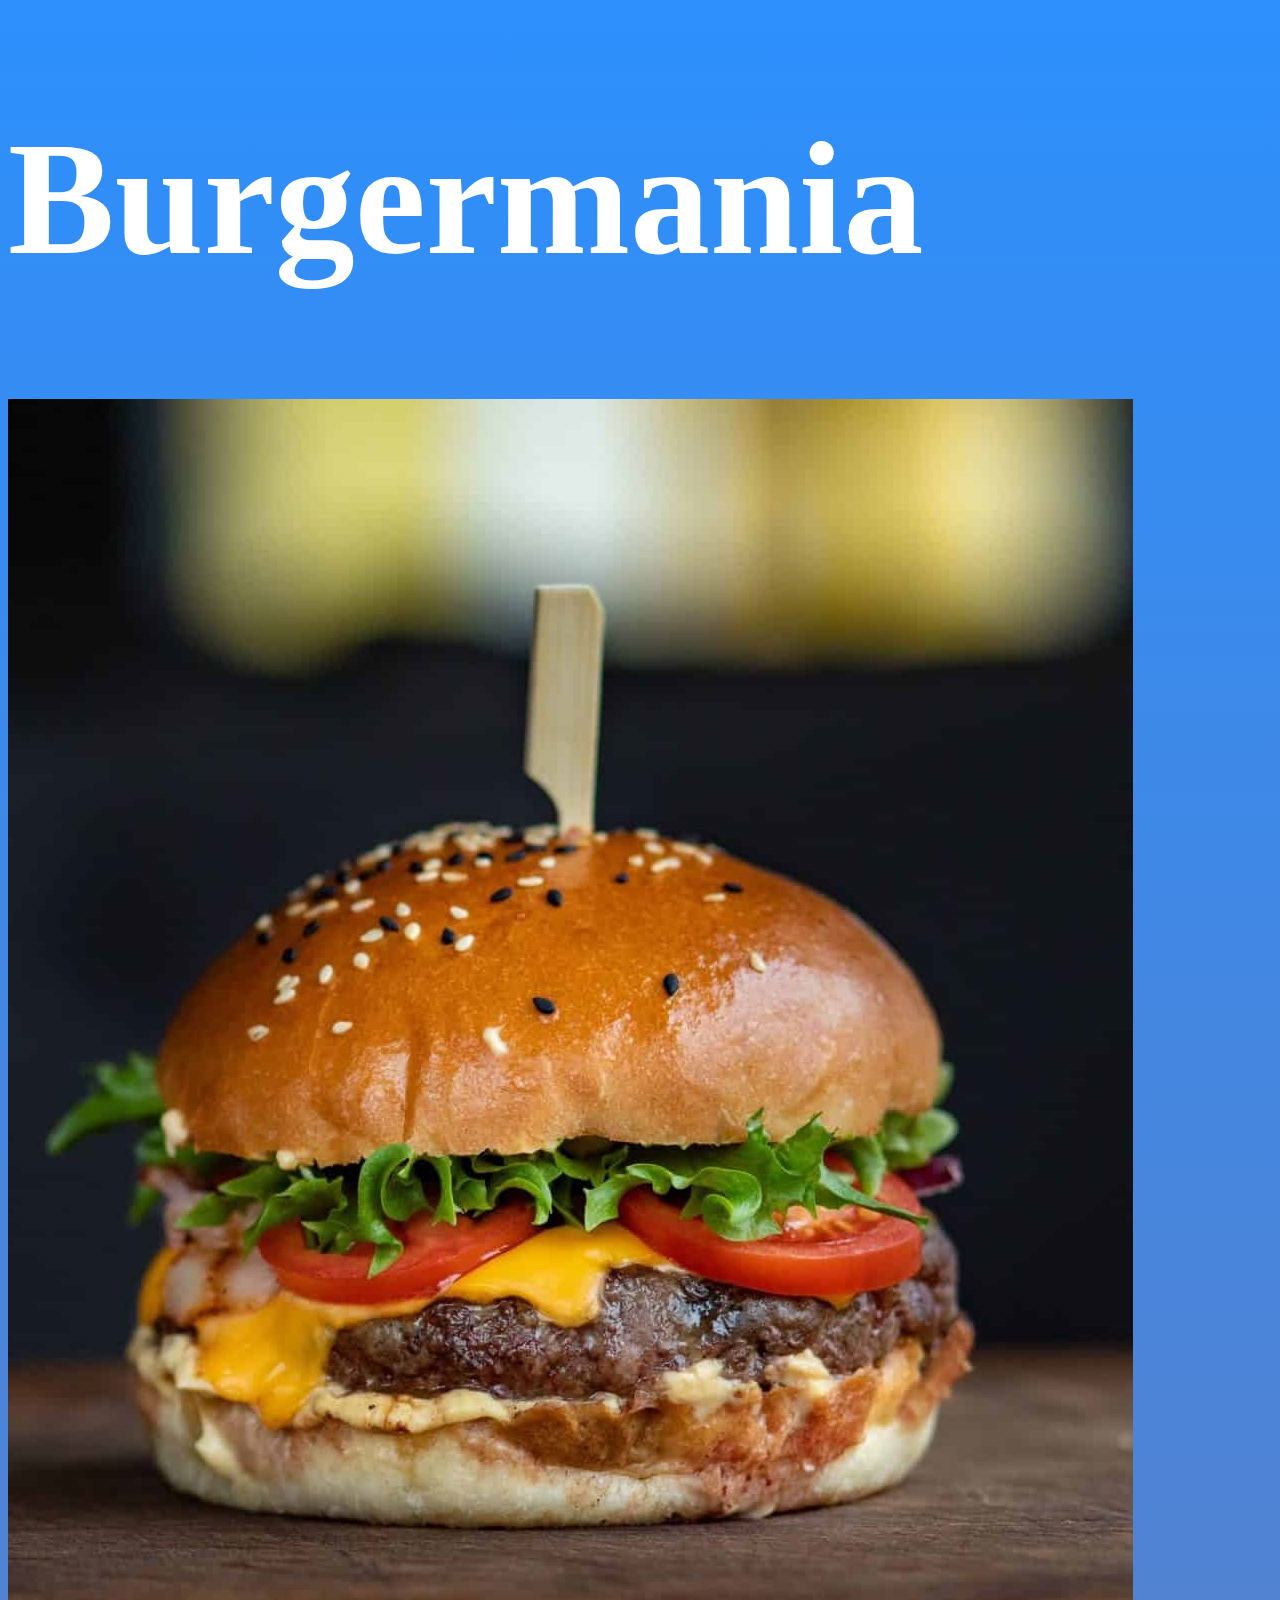
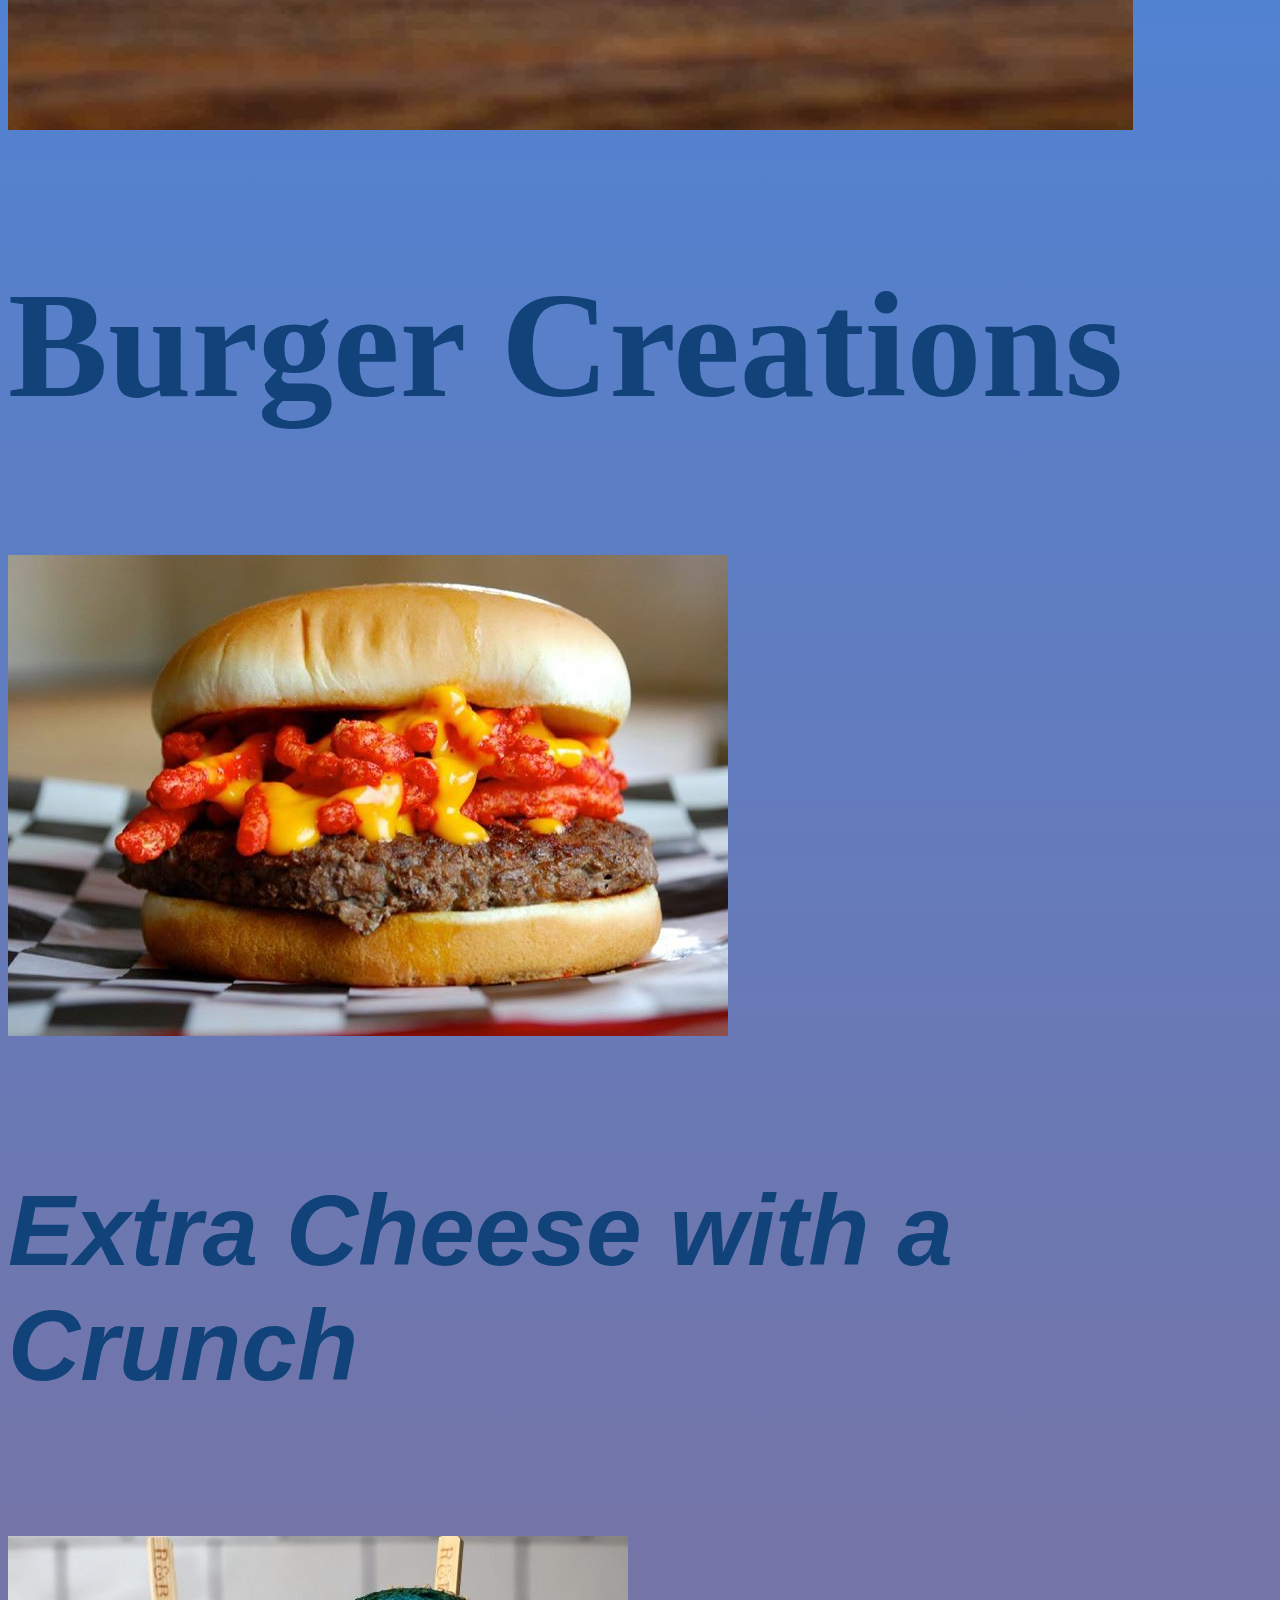
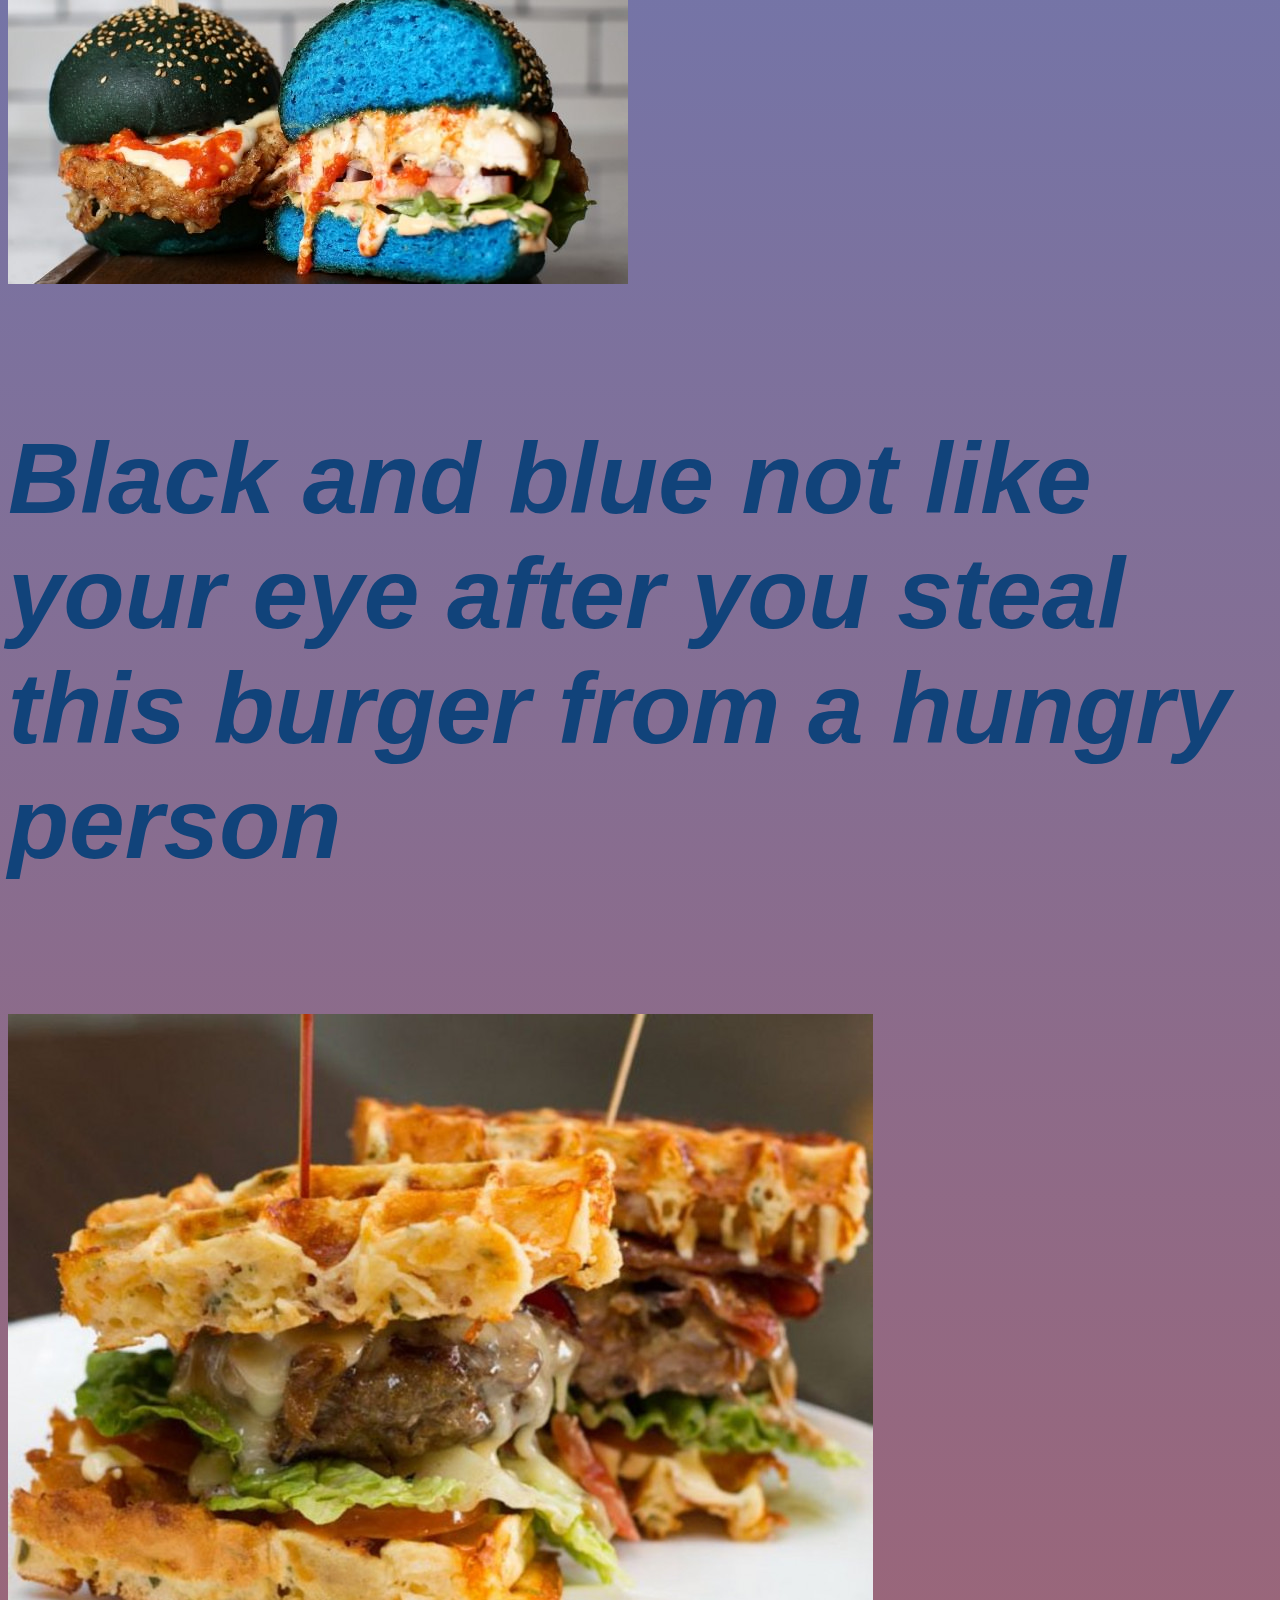
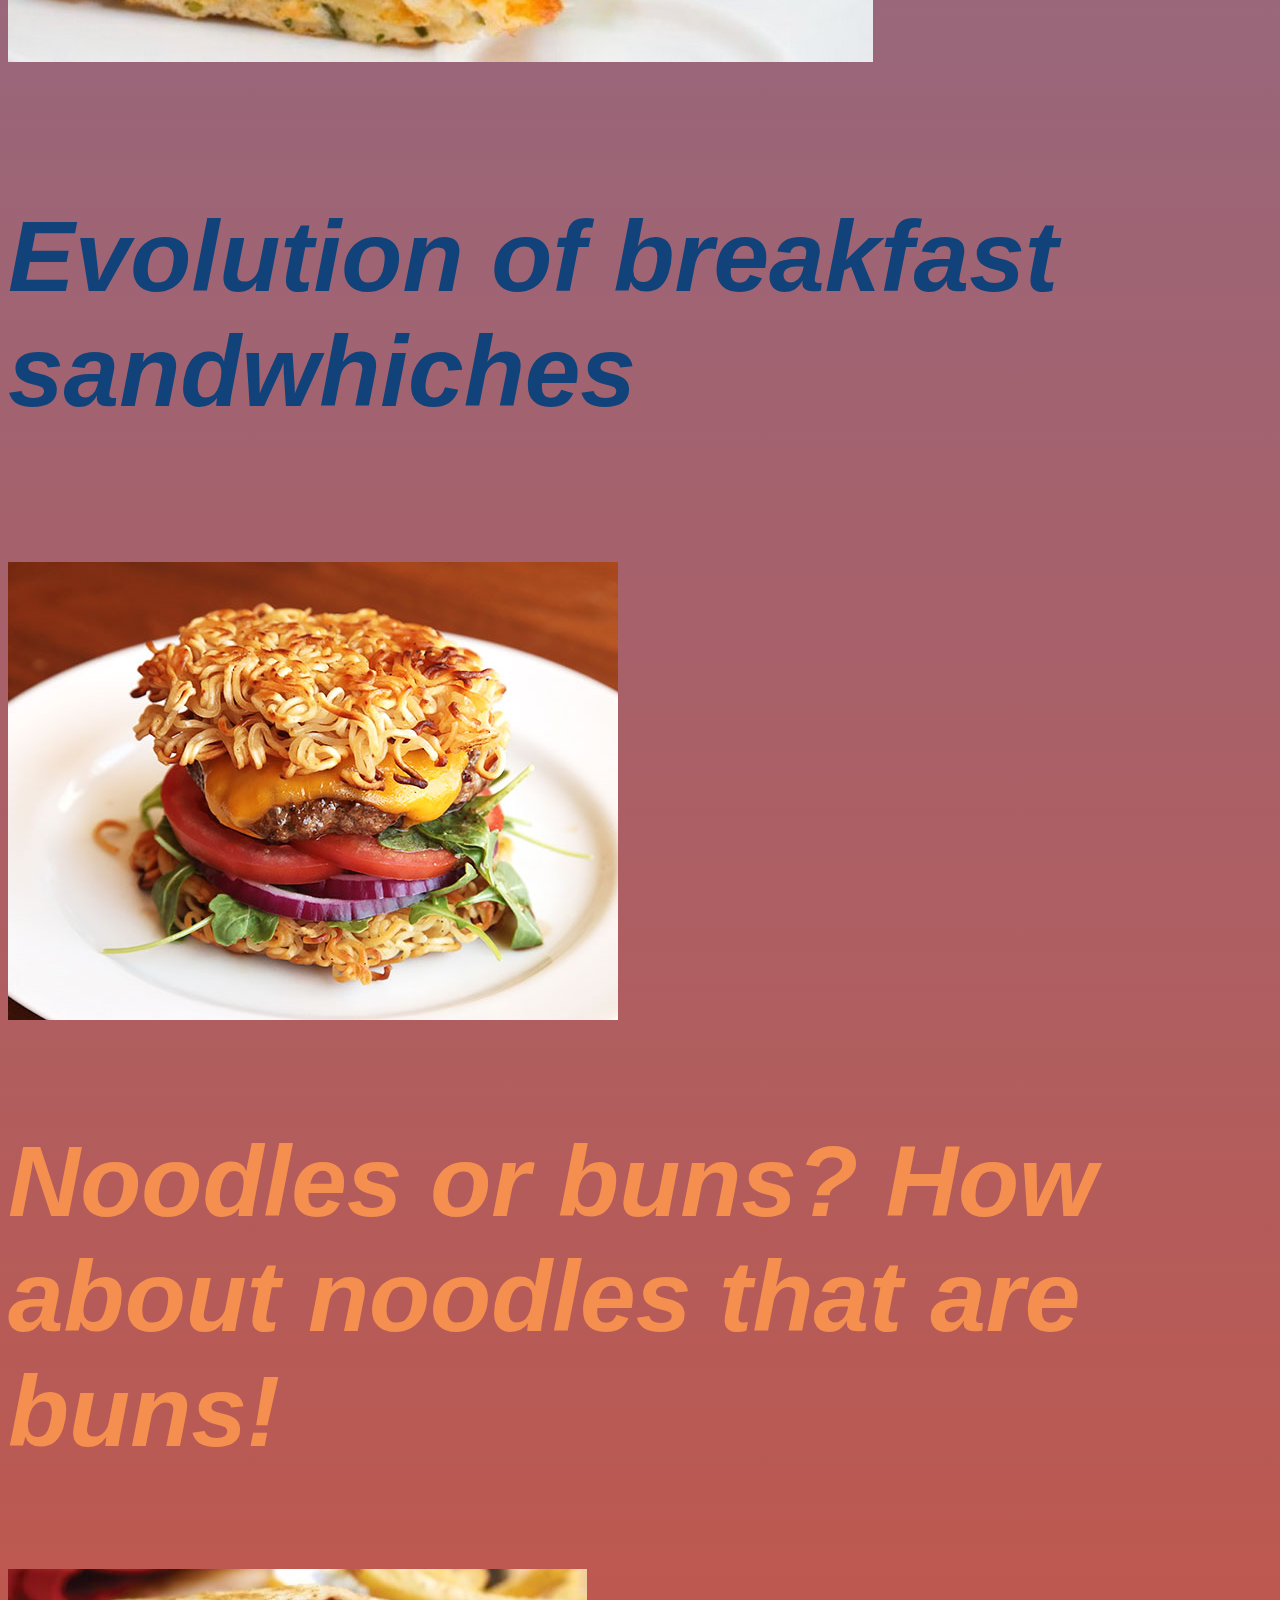
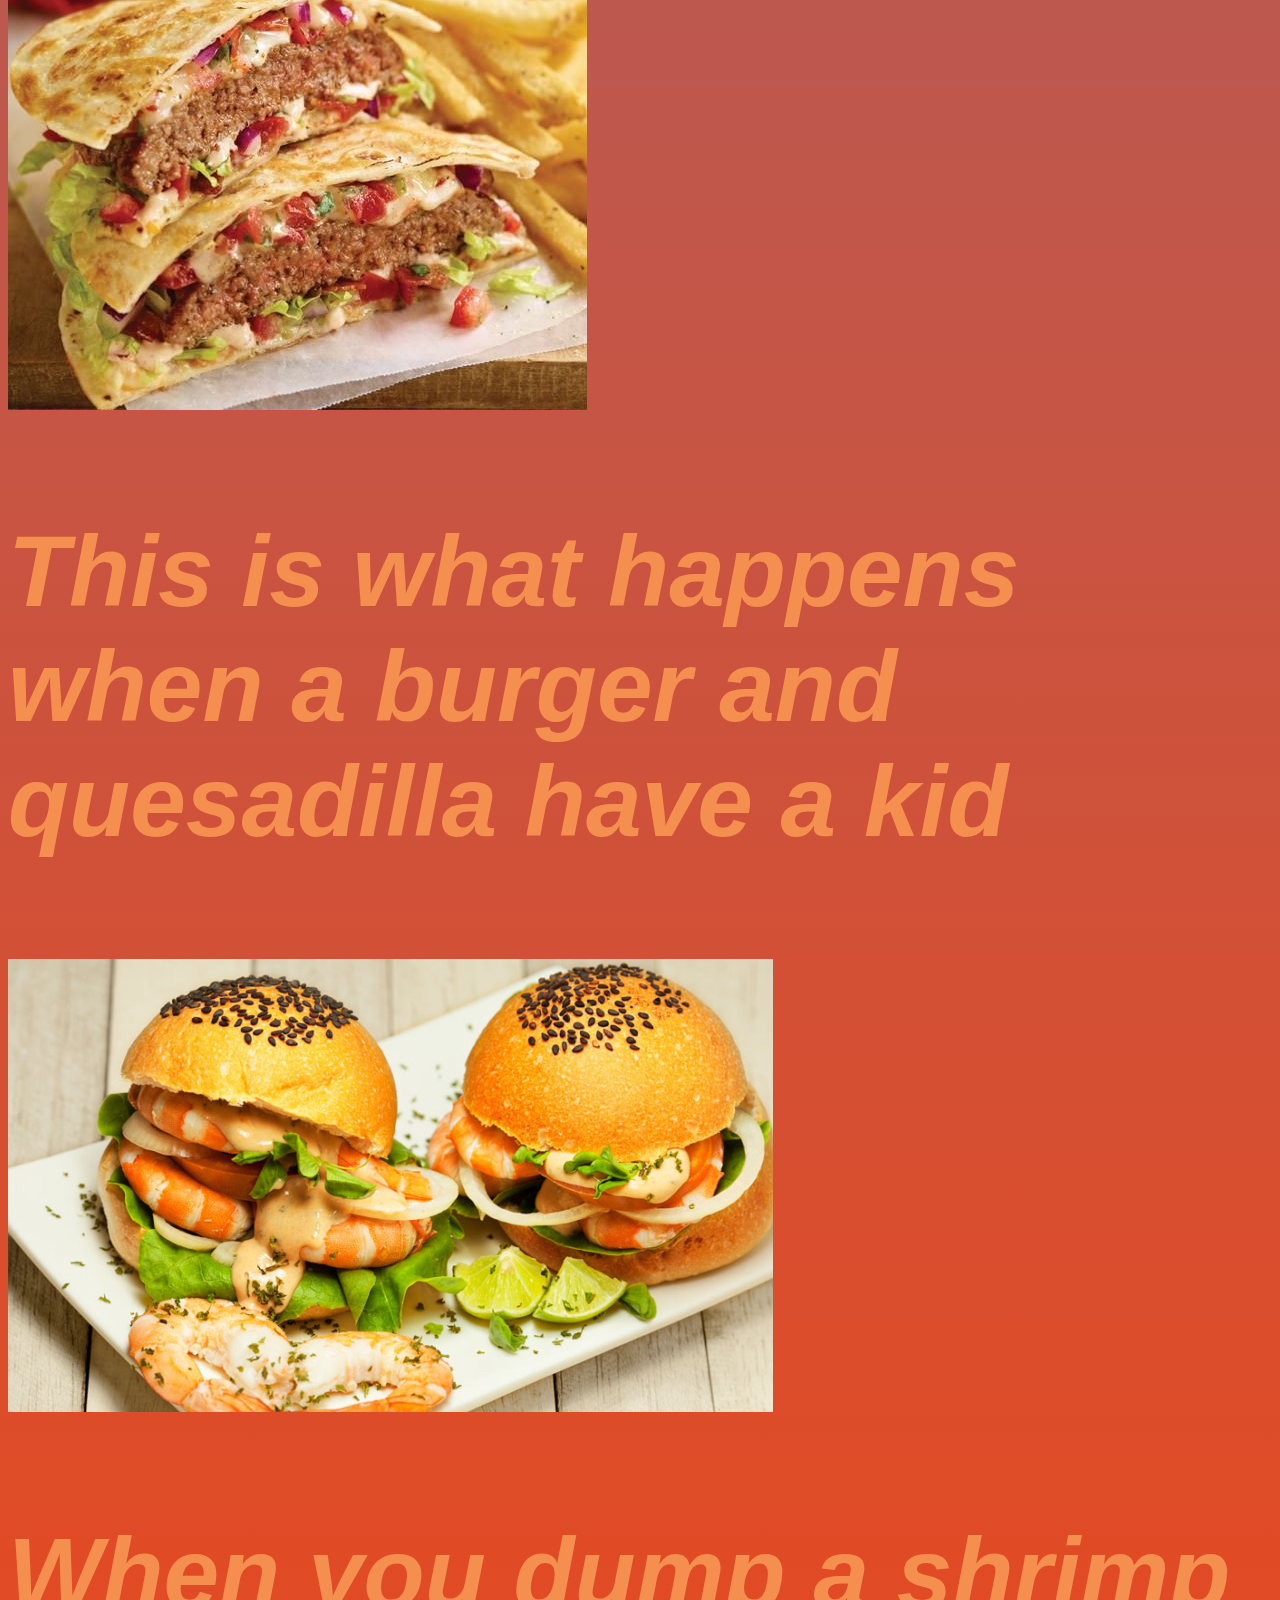
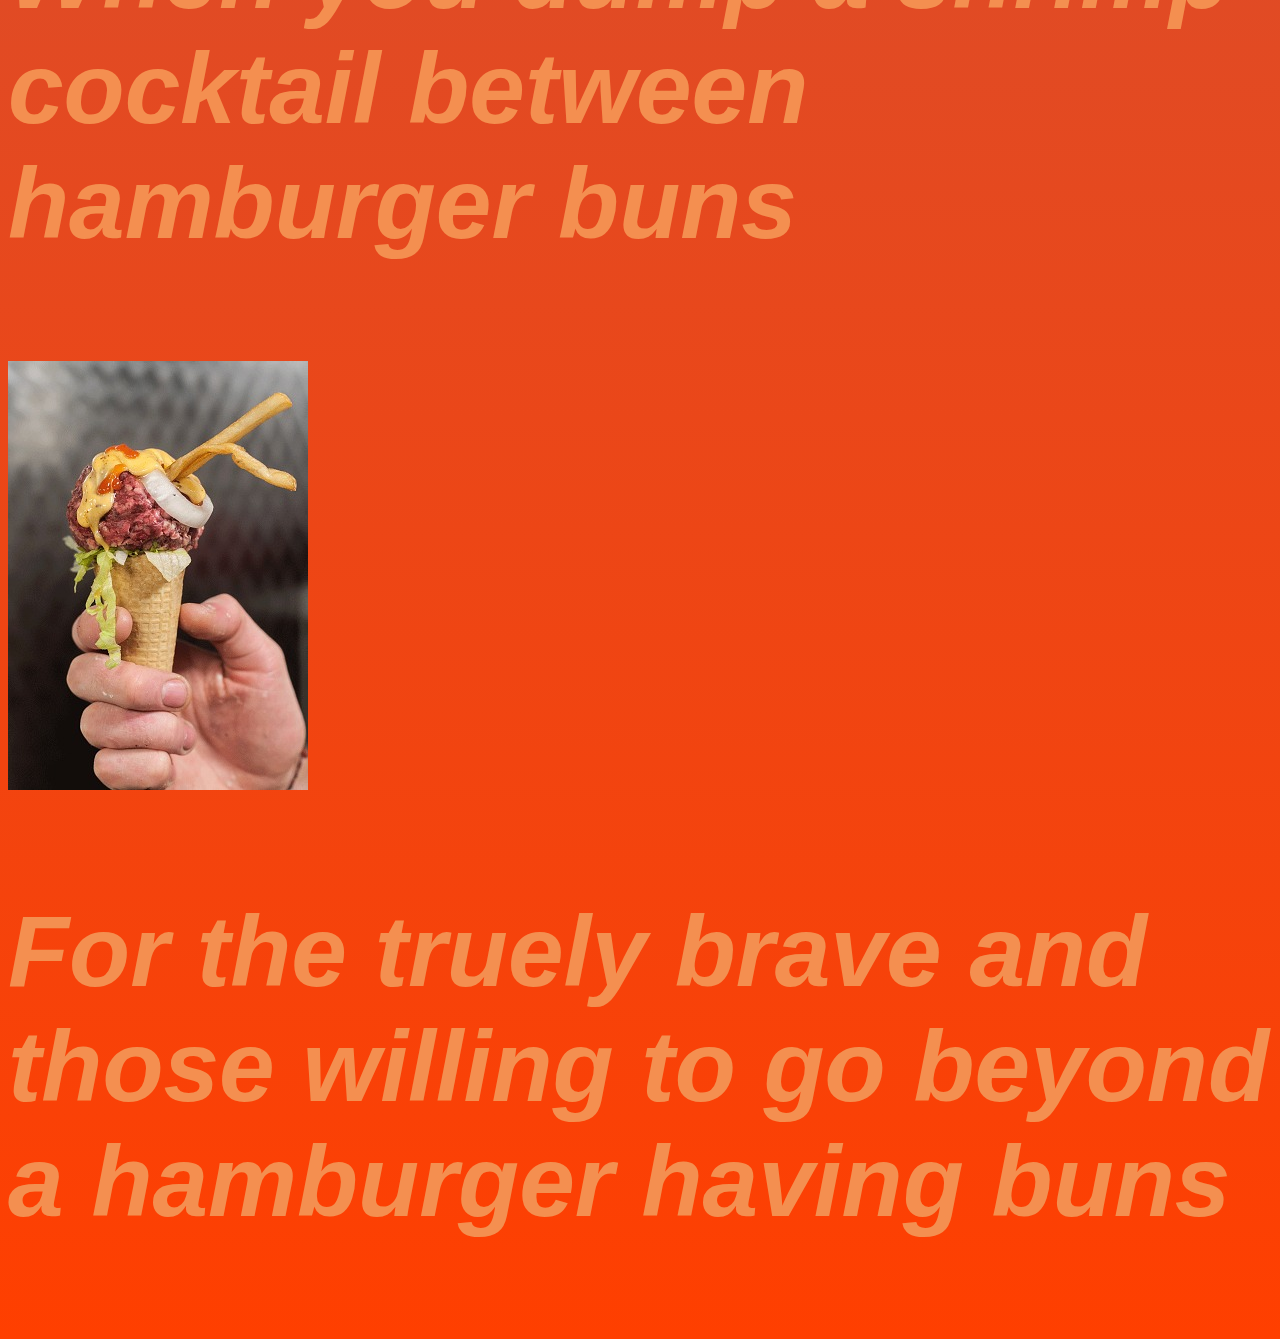
<file: index.html>
<!DOCTYPE html>
<html lang="en" dir="ltr">
  <head>
    <h1>Burgermania</h1>
    <p> <img src = "HDburger.jpg" alt = "HDburger"  </img> </p>
    <meta charset="utf-8">
    <title></title>
    <link rel="stylesheet" href="style.css">
  </head>

  <head><h2> Burger Creations </h2></head>
  <body>
    <p><img src = "hamburger_chettos.jpg" alt = "chetto burger" </img> </p>
    <p><h4> Extra Cheese with a Crunch</h4></p>
    <p><img src = "blackNblue.jpg" alt = "bNb"</img></p>
      <p><h4> Black and blue not like your eye after you steal this burger from a hungry person</h4></p>
    <p><img src = "waffle_burger.jpg" alt = "waffle_burger"</img></p>
      <p><h4> Evolution of breakfast sandwhiches</h4></p>
    <p><img src = "ramen burger.jpg" alt = "ramen Burger"</img></p>
      <p><h3>Noodles or buns? How about noodles that are buns!</h3></p>
    <p><img src = "queso_burger.jpg" alt = "queso_burger"</p>
      <p><h3>This is what happens when a burger and quesadilla have a kid</h3></p>
    <p><img src = "Shrimp_burger.jpg" alt = "Shrimp_burger"</p>
      <p><h3> When you dump a shrimp cocktail between hamburger buns </h3></p>
    <p><img src = "icecreamburger.jpg" alt "burger cone" </img></p>
      <p><h3> For the truely brave and those willing to go beyond a hamburger having buns</h3></p>
    <p ="middleph">  </p>
    <p class="speicalph"> </p>
  </body>
</html>
</file>
<file: style.css>
body {
  background: rgb(255,63,0);
  background: linear-gradient(0deg, rgba(255,63,0,1) 0%, rgba(45,144,253,1) 100%);
  color: white;
  font-family: sans-serif;
}
h1{
  color: white;
  font-family: times fantasy;
  font-size: 1000%;
}

h2{
  color: #11437a;
  font-size: 150px;
  font-family: serif;
}
h3{
  color : #f48f50;
  font-size: 100px;
  font-style: oblique;
}
h4{
  color: #11437a;
  font-size: 100px;
  font-style: oblique;
}
p{

}

#middleph {
  color: 2
}
#2nd_head {
  color:
}
</file>
